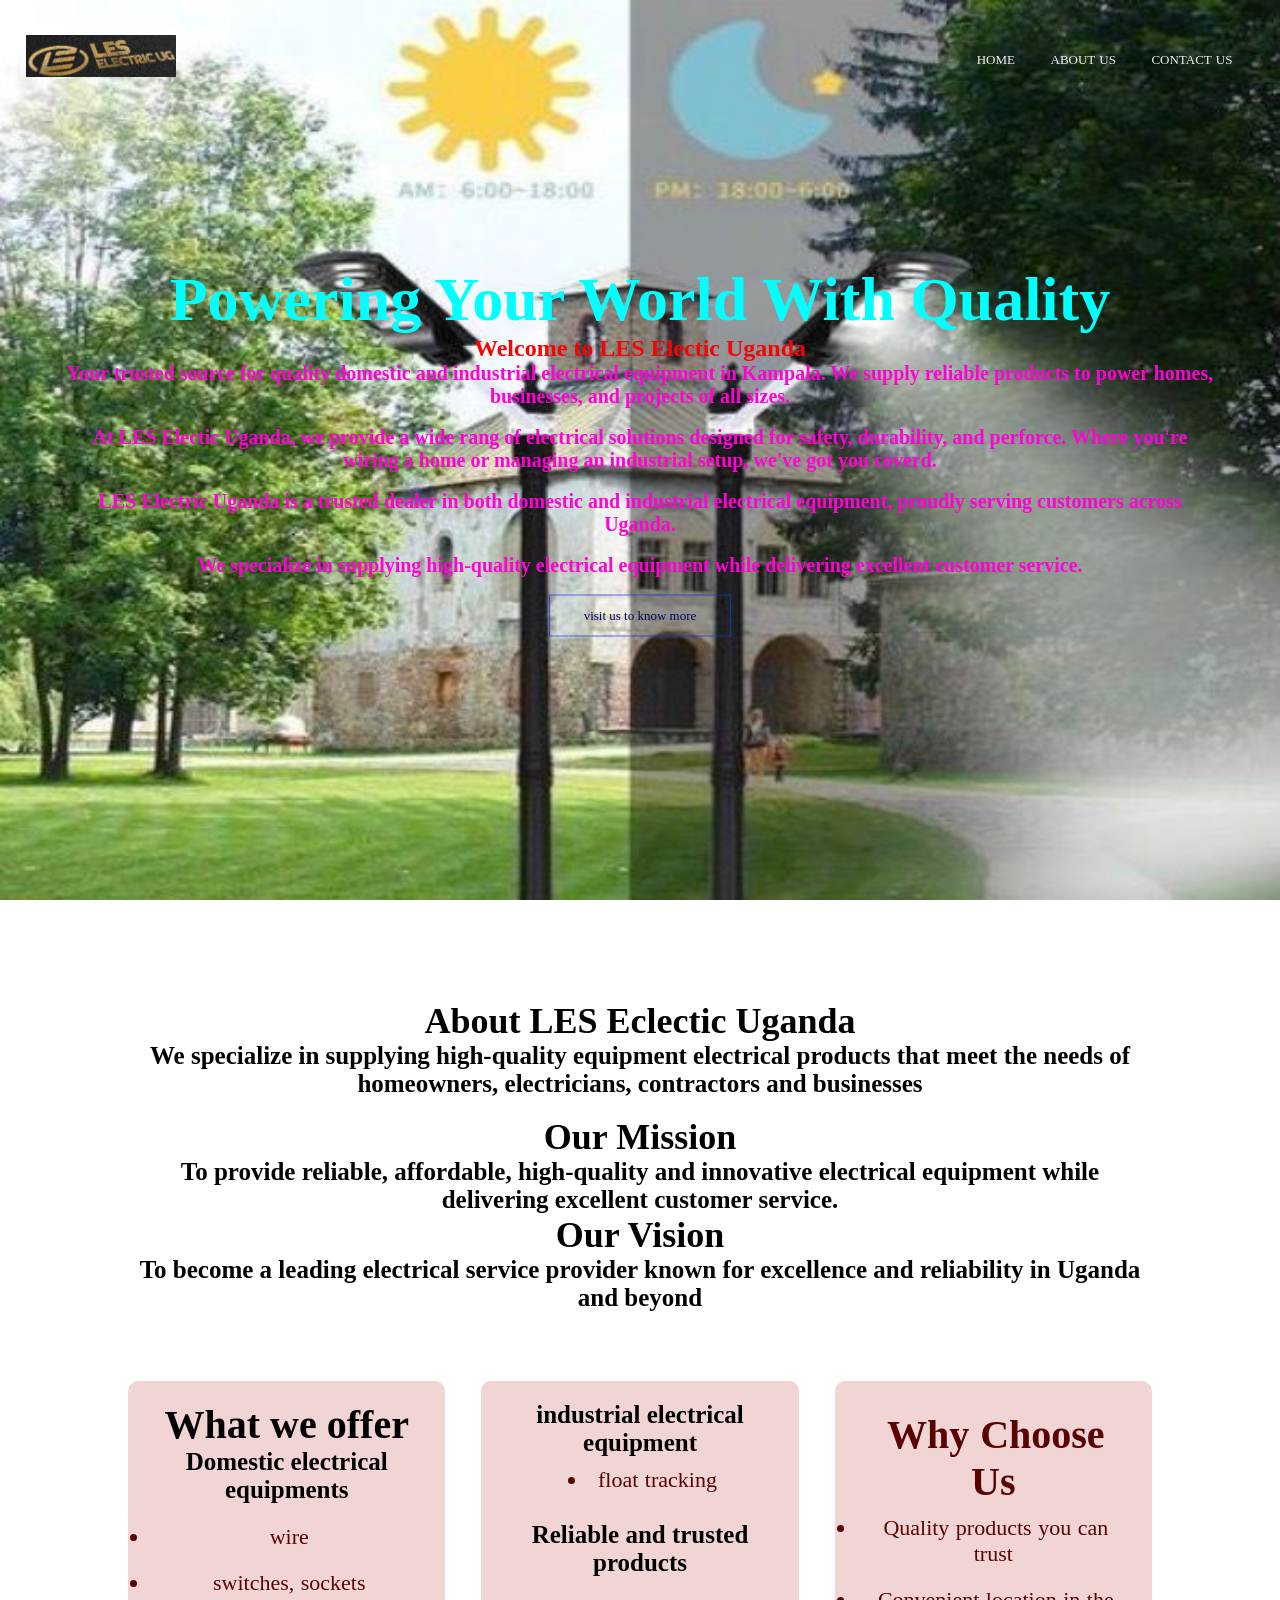
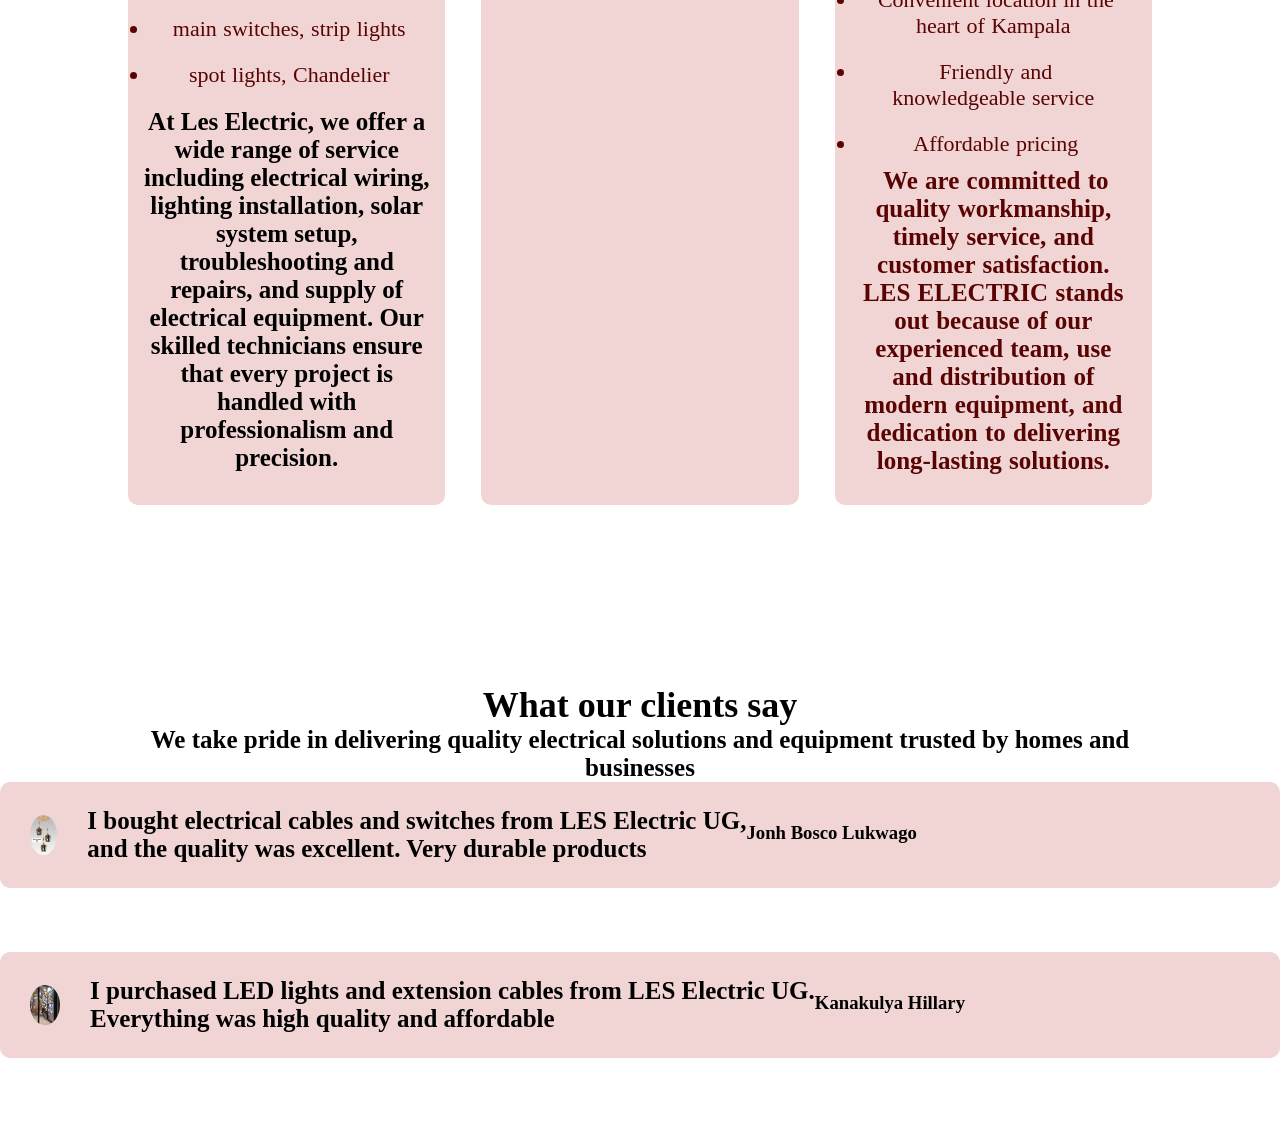
<file: index.html>
<!DOCTYPEhtml>
<html lang ="en">
    <Head>
        <title>LES_ELECTRIC</title>
        <link rel="stylesheet" href="CSS/lescss.css">
<meta name="author" content="EDWIN">
<meta name="description" content="Les electric">
    </head>
<body>
   <section class="header">
    <nav>
        <a href="index.html"><img src="WhatsApp Image 2026-04-28 at 13.42.05.jpeg"></a>
        <div class="nav-links">
            <ul>
                <li><a href="./less_electric.html">HOME</a></li>
                <li><a href="About.html">ABOUT US</a></li>
                <li><a href="Contact.html">CONTACT US</a></li>
            </ul>
        
         
    </nav>
    <div class="text-box">
        <!-img src="6.jpeg">
        <h1>Powering Your World With Quality</h1>
        <h2>Welcome to LES Electic Uganda</h2>
        <p>Your trusted source for quality domestic and industrial electrical equipment in Kampala.
        We supply reliable products to power homes, businesses, and projects of all sizes. </p><br>
        <p>At LES Electic Uganda, we provide a wide rang of electrical solutions designed for safety, durability, and perforce. Where you're wiring a home or managing an industrial setup, we've got you coverd.</p><br>
        <p>LES Electric Uganda is a trusted dealer in both domestic and industrial electrical equipment, proudly serving customers across Uganda.</p><br>
        <p>We specialize in supplying high-quality electrical equipment while delivering excellent customer service.</p><br>
        <a href="www.http://jiji.ug/shop/leselectric.com" class="hero-btn">visit us to know more</a>
    </div>

    
   </section>

    <!---------------ABOUT US-------->
    <section class="ABOUT-US">
          <h1>About LES Eclectic Uganda</h1>
        <p>We specialize in supplying high-quality equipment electrical products that meet the needs of homeowners, electricians, contractors and businesses</p><br>
        <h1>Our Mission</h1>
        <p>To provide reliable, affordable, high-quality and innovative electrical equipment while delivering excellent customer service.</p>
        <h1>Our Vision</h1>
        <p>To become a leading electrical service provider known for excellence and reliability in Uganda and beyond</p>
        <br>

        <div class="offer">
            <div class="offer-col">
                <h4>What we offer</h4>
                <h5>Domestic electrical equipments</h5>
                <ul>
                 <li>wire</li>
                 <li>switches, sockets</li>
                 <li>main switches, strip lights</li>
                 <li>spot lights, Chandelier</li>
                </ul>
                <p>At Les Electric, we offer a wide range of service including electrical wiring, lighting installation, solar system setup, troubleshooting and repairs, and supply of electrical equipment. Our skilled technicians ensure that every project is handled with professionalism and precision.</p>

            </div>

            <div class="offer-col">
                <h5>industrial electrical equipment</h5>
              <li>float tracking</li>
              <br><h5>Reliable and trusted products</h5>
            </div>

            <div class="offer-col">
                <ul>
             <h4>Why Choose Us </h4>
             <li>Quality products you can trust</li>
             <li>Convenient location in the heart of Kampala</li>
             <li>Friendly and knowledgeable service</li>
             <li>Affordable pricing</li>
             <p>We are committed to quality workmanship, timely service, and customer satisfaction. LES ELECTRIC stands out because of our experienced team, use and distribution of modern equipment, and dedication to delivering long-lasting solutions.</p>
                </ul>
            </div>


         
        </div>
    

    </section>

    

        <!--------testimonials------->
    <section>
         <div class="testimonial">
             <h1>What our clients say</h1>
        <p>We take pride in delivering quality electrical solutions and equipment trusted by homes and businesses </p>
        </div>
        
            <div class="testimonial-col">
                <img src="3.jpeg">
                <p>I bought electrical cables and switches from LES Electric UG,<br> and the quality was excellent. Very durable products</p>
                <h3>Jonh Bosco Lukwago</h3>
            
            </div> 
            
             <div class="testimonial-col">
                <img src="7.jpeg">
                <p>I purchased LED lights and extension cables from LES Electric UG.<br> Everything was high quality and affordable</p>
                <h3>Kanakulya Hillary</h3>
            
            </div>  
        </div>



    </section>
</body>
</html>
</file>
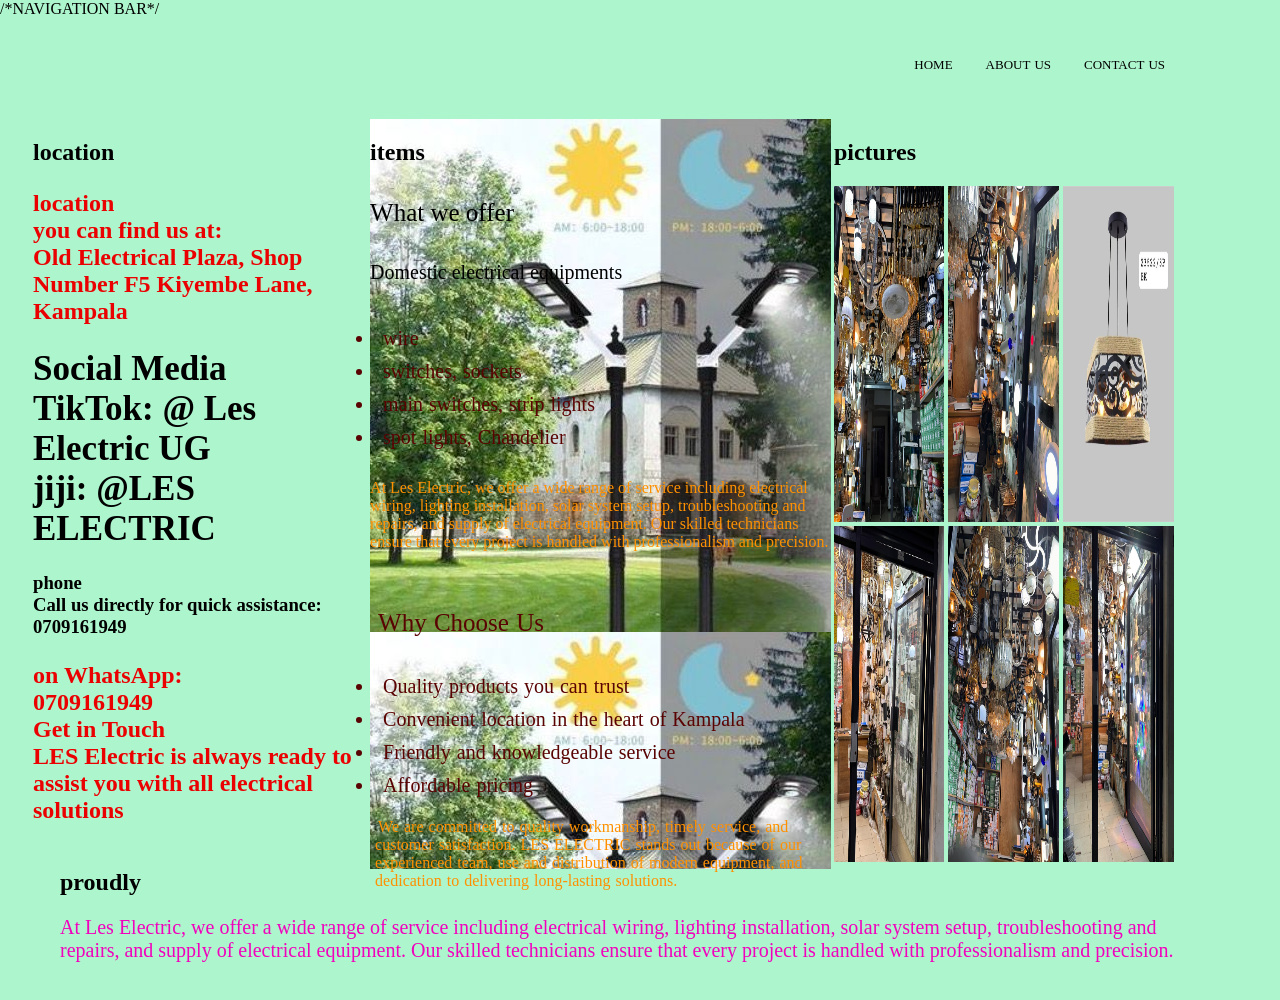
<file: About.html>
<!DOCTYPE html>
<html lang="en">
<head>
    <title>Les Electric</title>
    <link rel="stylesheet" href="CSS/les.css">
</head>
<body>
<div class="container">
    /*NAVIGATION BAR*/
    <div class="navigation">
         <div class="nav-links">
            <ul>
                <li><a href="./index.html">HOME</a></li>
                <li><a href="About.html">ABOUT US</a></li>
                <li><a href="./Contact.html">CONTACT US</a></li>
            </ul>
    </div>
    <div id="left_side"><h2>location</h2>
    <p>location<br> you can find us at:<br> Old Electrical Plaza, Shop Number F5 Kiyembe Lane, Kampala </p>
           <h1>Social Media<br>TikTok: @ Les Electric UG<br>jiji: @LES ELECTRIC</h1>
            <h3>phone<br>Call us directly for quick assistance:<br>0709161949<br></h3>
            <p>on WhatsApp:<br>0709161949<br>Get in Touch<br>LES Electric is always ready to assist you with all electrical solutions</p>
    </div>
    <div id="main-content"><h2>items</h2>
          <h4>What we offer</h4>
                <h5>Domestic electrical equipments</h5>
                <ul>
                 <li>wire</li>
                 <li>switches, sockets</li>
                 <li>main switches, strip lights</li>
                 <li>spot lights, Chandelier</li>
                </ul>
                <p>At Les Electric, we offer a wide range of service including electrical wiring, lighting installation, solar system setup, troubleshooting and repairs, and supply of electrical equipment. Our skilled technicians ensure that every project is handled with professionalism and precision.</p>

                 <ul>
             <h4>Why Choose Us </h4>
             <li>Quality products you can trust</li>
             <li>Convenient location in the heart of Kampala</li>
             <li>Friendly and knowledgeable service</li>
             <li>Affordable pricing</li>
             <p>We are committed to quality workmanship, timely service, and customer satisfaction. LES ELECTRIC stands out because of our experienced team, use and distribution of modern equipment, and dedication to delivering long-lasting solutions.</p>
                </ul>
    </div>

    <div id="right-side"><h2>pictures</h2>
     <img src="images/4.jpeg">
      <img src="5.jpeg">
       <img src="1.jpeg">
      <img src="8.jpeg">
       <img src="6.jpeg">
       <img src="7.jpeg">
    </div>
    <div id="footer"><h2>proudly</h2>
    <p>At Les Electric, we offer a wide range of service including electrical wiring, lighting installation, solar system setup, troubleshooting and repairs, and supply of electrical equipment. Our skilled technicians ensure that every project is handled with professionalism and precision.</p>
    </div>
</div>
    
</body>
</html>
</file>
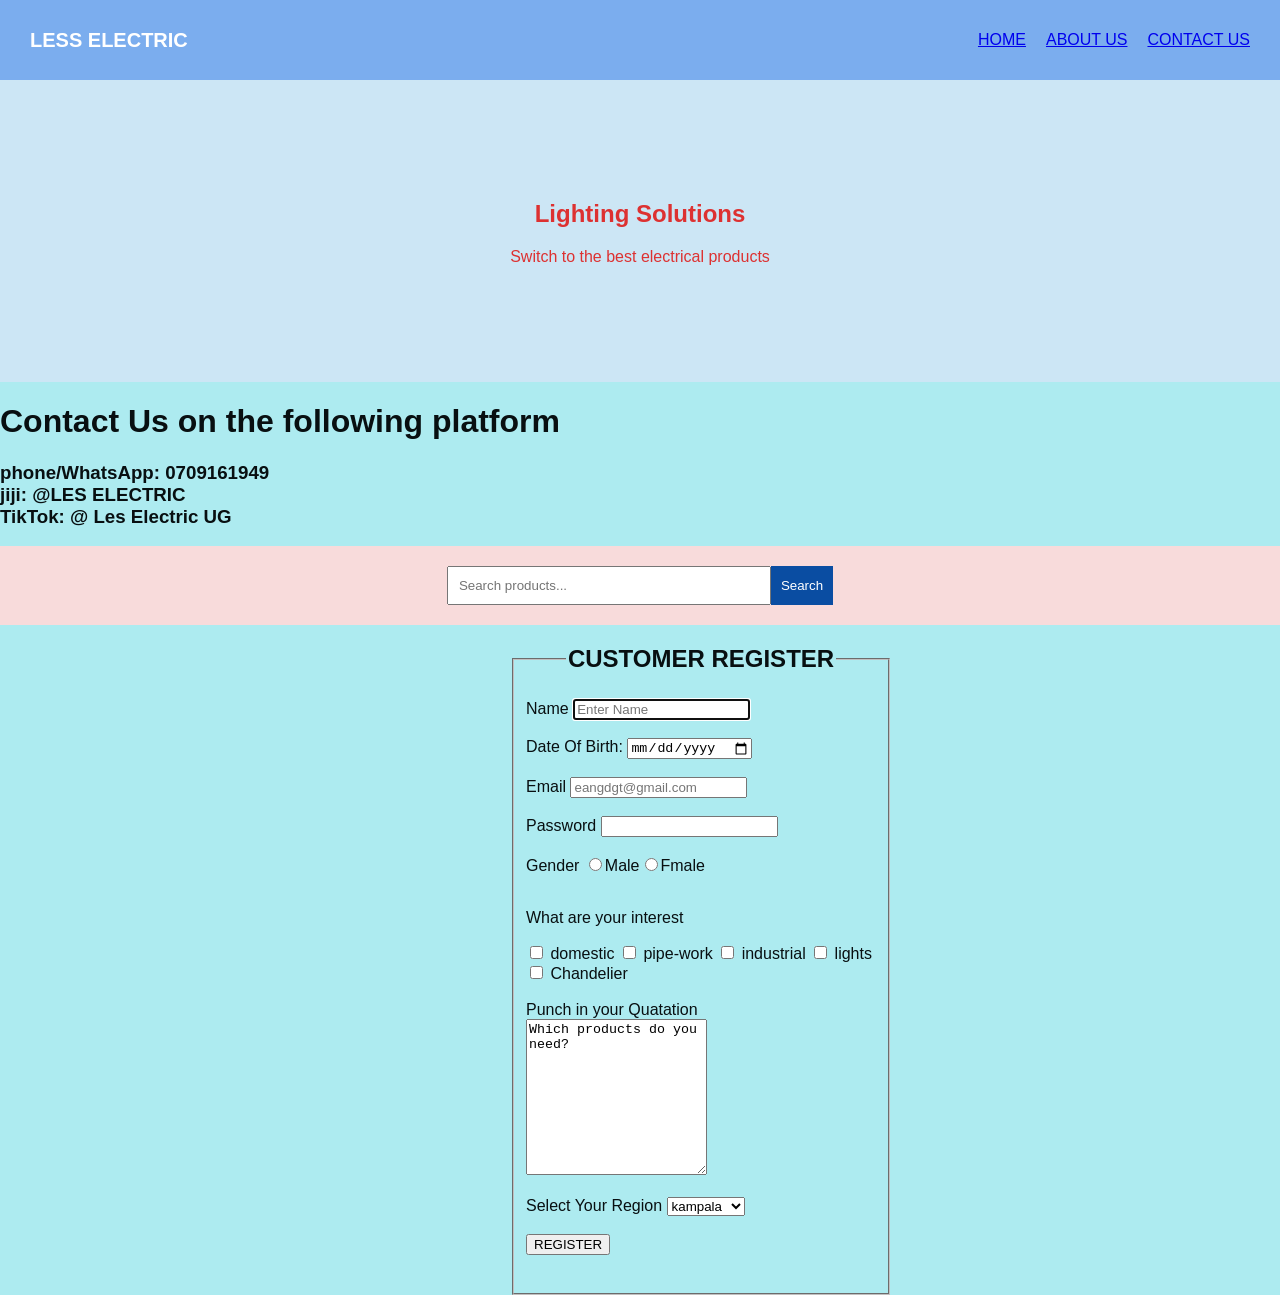
<file: Contact.html>
<!DOCTYPE html>
<html lang="en">
<head>
    
    <meta charset="UTF-8">
    <meta name="viewport" content="width=device-width, initial-scale=1.0">
    <title>Less Electric</title>
    <link rel="stylesheet" href="CSS/cole.css">
</head>
<body>

    <!-- Header -->
    <header>
        <div class="logo">LESS ELECTRIC</div>
        <nav>
            <ul>
                <li><a href="./index.html">HOME</a></li>
                <li><a href="About.html">ABOUT US</a></li>
                <li><a href="Contact.html">CONTACT US</a></li>
            </ul>
        </nav>
    </header>

    <!-- Hero Section -->
    <section class="hero">
        <h1>Lighting Solutions</h1>
        <p>Switch to the best electrical products</p>
    </section>
<h1>Contact Us on the following platform</h1>
            <h3>phone/WhatsApp: 0709161949<br>jiji: @LES ELECTRIC<br>TikTok: @ Les Electric UG</h3>
    <!-- Search Bar -->
    <section class="search">
        <input type="text" placeholder="Search products...">
        <button>Search</button>
    </section>

    





   <fieldset>
<style>
fieldset{
width:350px;
height:650px;
margin-left:40%;

}
.mydsec{
    display:block;
    margin-left:10px
}
</style>
<legend style="text-align:center"><h2>CUSTOMER REGISTER</h2></legend>
<label for="fname">Name</label>
<input type="text" id="fname" name="name" value="" autofocus required="requred" placeholder="Enter Name"><br><br> 

<label for="dob">Date Of Birth:</label>
<input type="date" id="fbod" name="bdate" value="" autofocus required="requred"><br><br>

<label for="em">Email</label>
<input type="email" id="em" name="email" value="" autofocus required="requred" placeholder="eangdgt@gmail.com"><br><br>

<label for="pw">Password</label>
<input type="password" id="pw" name="password" value="" autofocus required="requred"><br><br>

<label for="gd">Gender</label>
<input type="radio" id="gd" name="gender">Male<input type="radio" name="gender">Fmale<br><br>

<p>What are your interest</p>
<input type="checkbox" id="tw" name="chk1" value="domestic">
<label for="tw">domestic</label>

<input type="checkbox" id="fb" name="chk2" value="pipe">
<label for="fb">pipe-work</label>

<input type="checkbox" id="ig" name="chk3" value="industrial">
<label for="ig">industrial</label>

<input type="checkbox" id="tk" name="chk4" value="lights">
<label for="tk">lights</label>

<input type="checkbox" id="sc" name="chk5" value="Chandelier">
<label for="sc">Chandelier</label>
<br><br>

<label for="desciption" class="mydesc" required="required">Punch in your Quatation</label><br>
<textarea cols="20" rows="10 maxlength="49" id="description">Which products do you need?</textarea>
<br><br>

<label for="region">Select Your Region</label>
<select id="country">
    <option value="Kampala">kampala</option>
    <option value="Banda">Banda</option>
    <option value="Mukono">mukono</option>
    <option value="Kyengela">Kyengela</option>
    <option value="Ndeje">Ndeje</option>
    <option value="Jinja">Jinja</option>
    <option value="Fortport">Fortport</option>
    <option value="kasese">kasese</option>
    <option value="Arua">Arua</option>
</select><br><br>

<input type="submit" name="submit" value="REGISTER">



</body>
</html>
</file>
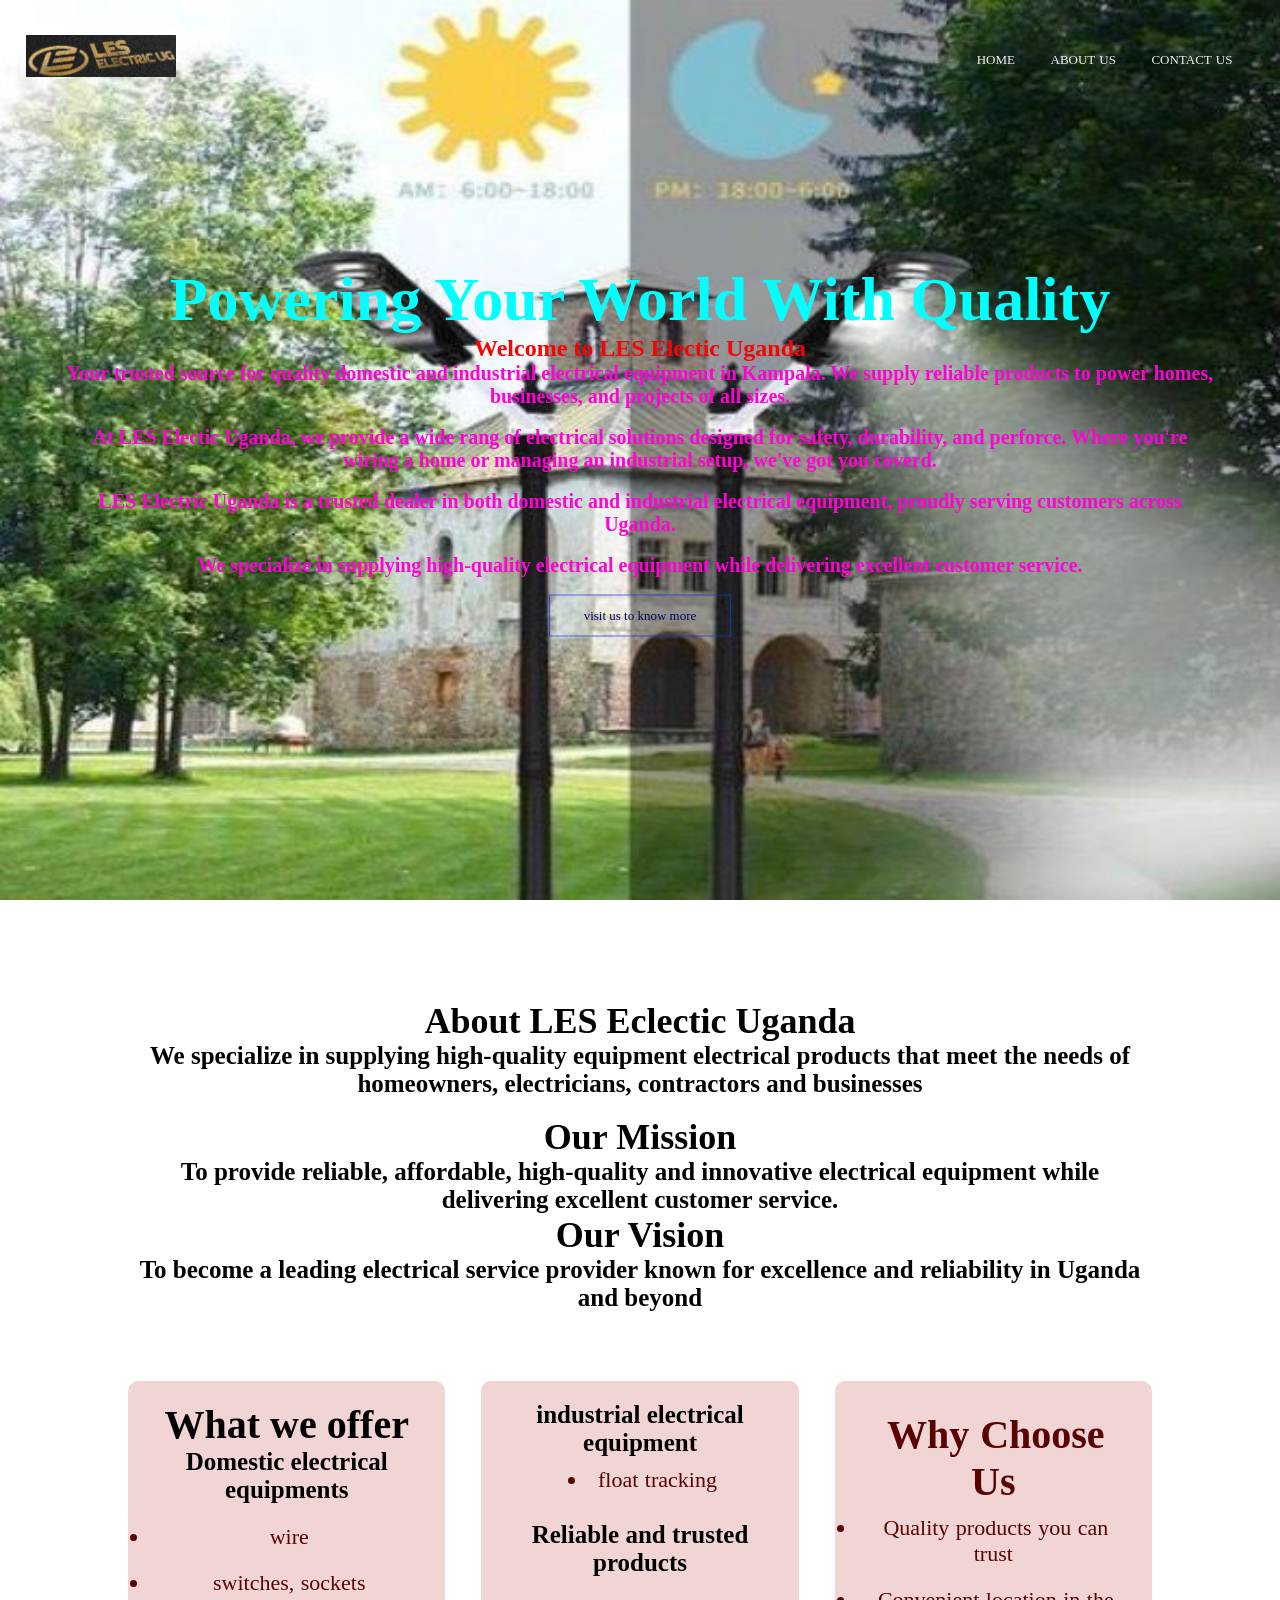
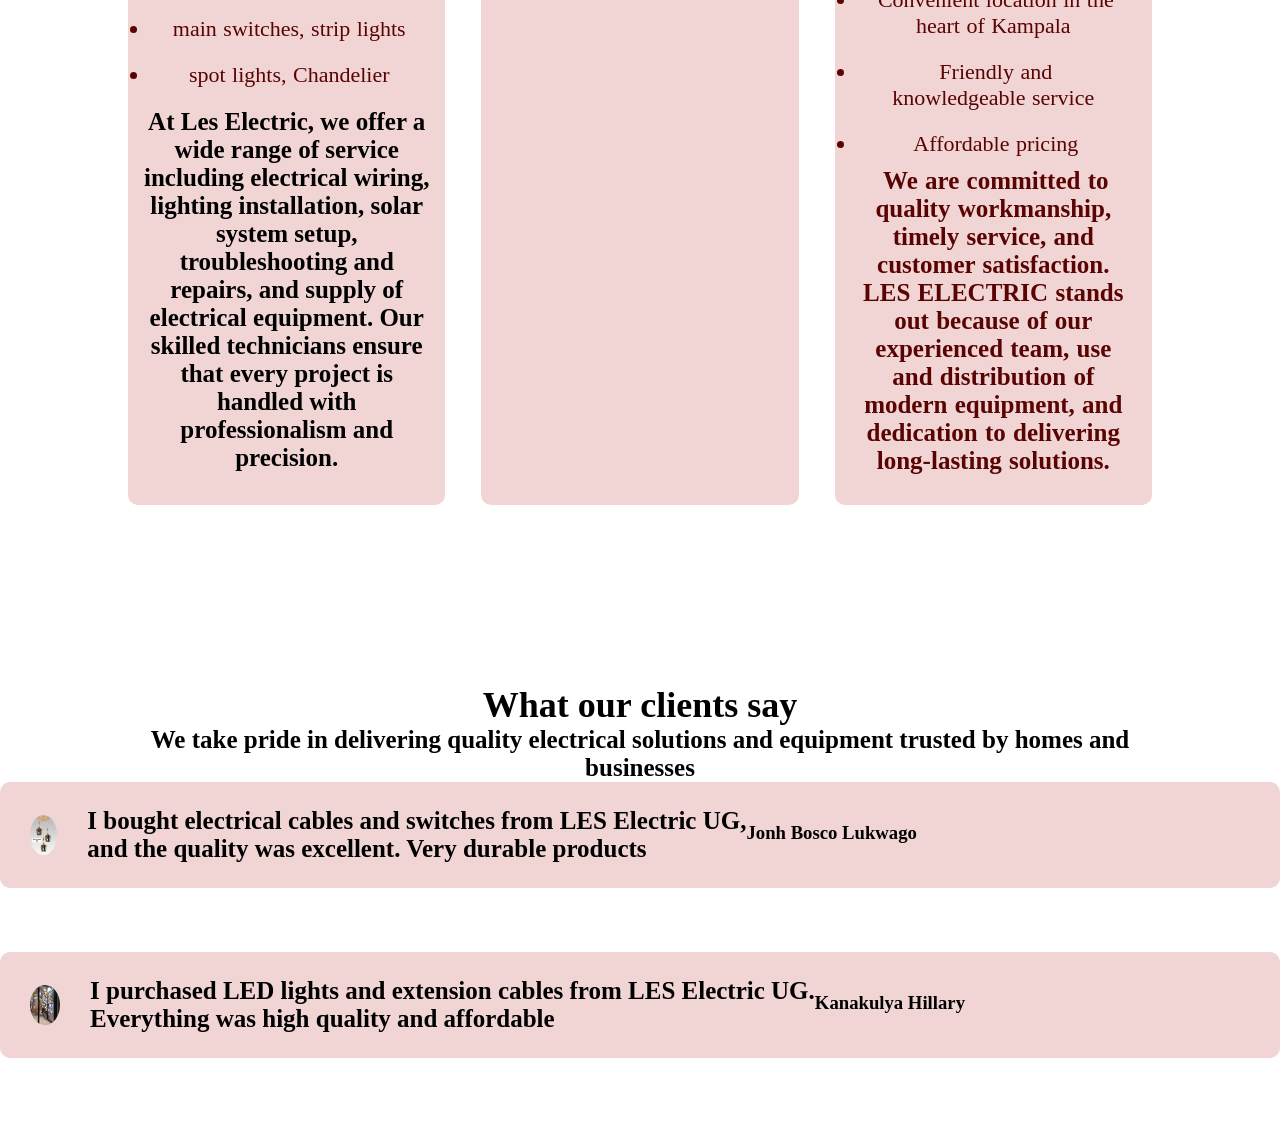
<file: less_electric.html>
<!DOCTYPEhtml>
<html lang ="en">
    <Head>
        <title>LES_ELECTRIC</title>
        <link rel="stylesheet" href="CSS/lescss.css">
<meta name="author" content="EDWIN">
<meta name="description" content="Les electric">
    </head>
<body>
   <section class="header">
    <nav>
        <a href="index.html"><img src="WhatsApp Image 2026-04-28 at 13.42.05.jpeg"></a>
        <div class="nav-links">
            <ul>
                <li><a href="./index.html">HOME</a></li>
                <li><a href="About.html">ABOUT US</a></li>
                <li><a href="Contact.html">CONTACT US</a></li>
            </ul>
        
         
    </nav>
    <div class="text-box">
        <!-img src="6.jpeg">
        <h1>Powering Your World With Quality</h1>
        <h2>Welcome to LES Electic Uganda</h2>
        <p>Your trusted source for quality domestic and industrial electrical equipment in Kampala.
        We supply reliable products to power homes, businesses, and projects of all sizes. </p><br>
        <p>At LES Electic Uganda, we provide a wide rang of electrical solutions designed for safety, durability, and perforce. Where you're wiring a home or managing an industrial setup, we've got you coverd.</p><br>
        <p>LES Electric Uganda is a trusted dealer in both domestic and industrial electrical equipment, proudly serving customers across Uganda.</p><br>
        <p>We specialize in supplying high-quality electrical equipment while delivering excellent customer service.</p><br>
        <a href="www.http://jiji.ug/shop/leselectric.com" class="hero-btn">visit us to know more</a>
    </div>
    
   </section>

    <!---------------ABOUT US-------->
    <section class="ABOUT-US">
          <h1>About LES Eclectic Uganda</h1>
        <p>We specialize in supplying high-quality equipment electrical products that meet the needs of homeowners, electricians, contractors and businesses</p><br>
        <h1>Our Mission</h1>
        <p>To provide reliable, affordable, high-quality and innovative electrical equipment while delivering excellent customer service.</p>
        <h1>Our Vision</h1>
        <p>To become a leading electrical service provider known for excellence and reliability in Uganda and beyond</p>
        <br>

        <div class="offer">
            <div class="offer-col">
                <h4>What we offer</h4>
                <h5>Domestic electrical equipments</h5>
                <ul>
                 <li>wire</li>
                 <li>switches, sockets</li>
                 <li>main switches, strip lights</li>
                 <li>spot lights, Chandelier</li>
                </ul>
                <p>At Les Electric, we offer a wide range of service including electrical wiring, lighting installation, solar system setup, troubleshooting and repairs, and supply of electrical equipment. Our skilled technicians ensure that every project is handled with professionalism and precision.</p>

            </div>

            <div class="offer-col">
                <h5>industrial electrical equipment</h5>
              <li>float tracking</li>
              <br><h5>Reliable and trusted products</h5>
            </div>

            <div class="offer-col">
                <ul>
             <h4>Why Choose Us </h4>
             <li>Quality products you can trust</li>
             <li>Convenient location in the heart of Kampala</li>
             <li>Friendly and knowledgeable service</li>
             <li>Affordable pricing</li>
             <p>We are committed to quality workmanship, timely service, and customer satisfaction. LES ELECTRIC stands out because of our experienced team, use and distribution of modern equipment, and dedication to delivering long-lasting solutions.</p>
                </ul>
            </div>


         
        </div>
    

    </section>

    

        <!--------testimonials------->
    <section>
         <div class="testimonial">
             <h1>What our clients say</h1>
        <p>We take pride in delivering quality electrical solutions and equipment trusted by homes and businesses </p>
        </div>
        
            <div class="testimonial-col">
                <img src="3.jpeg">
                <p>I bought electrical cables and switches from LES Electric UG,<br> and the quality was excellent. Very durable products</p>
                <h3>Jonh Bosco Lukwago</h3>
            
            </div> 
            
             <div class="testimonial-col">
                <img src="7.jpeg">
                <p>I purchased LED lights and extension cables from LES Electric UG.<br> Everything was high quality and affordable</p>
                <h3>Kanakulya Hillary</h3>
            
            </div>  
        </div>



    </section>
</body>
</html>
</file>
<file: CSS/lescss.css>
*{
    margin: 0;
    padding: 0;
}
.header{ 
    min-height: 100vh;
    width: 100%;
    background-image: url(../19.jpeg);
    background-position: center;
    background-size: 100% 100%;
    background-repeat: no-repeat;
}
img {
    margin: auto;
}
nav{
    display: flex;
    padding: 2%;
    justify-content: space-between;
    align-items: center;

}
nav img{
    width: 150px;

}
.nav-links{
    flex: 1;
    text-align: right; 
}
.nav-links ul li{
    list-style: none;
    display: inline-block;
    padding: 8px 12px;
    position: relative;
}
.nav-links ul li a{
    color: rgb(240, 237, 237);
    text-decoration: none;
    font-size:13px;

}
.nav-links ul li ::after{
    content: '';
    width: 0%;
    height: 2px;
    background: #f44336;
    display: block;
    margin: auto;
    transition: 0.5s;
}
.nav-links ul li :hover::after{
    width: 100%;

}
.text-box{
    width: 90%;
    color: rgb(247, 4, 4);
    position: absolute;
    top: 50%;
    left: 50%;
    transform: translate(-50%,-50%);
    text-align: center;
}
.text-box h1{
    font-size: 62px;
    color: aqua;
}
.text-box p{
    font-size: 20px;
    color: rgb(255, 2, 213);

    
}
.hero-btn{
    display: inline-block;
    text-decoration: none;
    color: rgb(4, 4, 88);
    border: 1px solid #0d3be0b3;
    padding: 12px 34px;
    font-size: 13px;
    background: transparent;
    position: relative;
    cursor: pointer;
}
.hero-btn:hover{
    border: 1px solid #00d323b3;
    background: #f44336;
    transition: 1s;
}
/*-----------ABOUT US--------*/
.ABOUT-US{
    width: 80%;
    margin: auto;
    text-align: center;
    padding-top: 100px;
}
h1{
    font-size: 36px;
    font-weight: 600;
}
ul{
    color: #5a0303;
    font-size: 22px;
    font-weight: 300;
    padding: 10px;
    word-spacing: 1px;
    text-indent: 5px;
}
li{
    color: #5a0303;
    font-size: 22px;
    font-weight: 300;
    padding: 10px;
    word-spacing: 1px;
    text-indent: 5px;
}
h4{
    font-size: 40px;
    font-weight: 650;
}
h5{
    font-size: 25px;
    font-weight: 620;
}
.offer{
    margin-top: 5%;
    display: flex;
    justify-content: space-between;
}
.offer-col{
    flex-basis: 31%;
    background: #f1d5d5;
    border-radius: 10px;
    margin-bottom: 5%;
    padding: 20px 12px;
    box-sizing: border-box;
    transition: 0.5s;
}
.offer-col:hover{
    color: rgb(109, 170, 170);
box-shadow: 0 0 30px 0px rgba(5, 5, 5, 0.2);

}
p{
    font-size: 25px;
    font-weight: 620;
}

/*---------testimonials-----*/
.testimonial{
    width:80% ;
    margin: auto;
    padding-top: 10%;
    text-align: center;

}
.testimonial-col{
    flex-basis: 44%;
    border-radius: 10px;
    margin-bottom: 5%;
    text-align: left;
    background: #f1d5d5;
    padding: 25px;
    cursor: pointer;
    display: flex;
}
.testimonial-col img{
    height: 40px;
    margin-left: 5px;
    margin-right: 30px;
    border-radius: 50%;
}
.testimonial-col p{
    padding: 0;
}
.testimonial-col h3{
margin-top: 15px;
text-align: left;
}
</file>
<file: CSS/les.css>
/* the whole body*/
body {
    background-color: aquamarine;
    margin: 0;
    padding: 0;
}
*{ box-sizing: border-box;}
/*the outer layer*/
.container{
    background-color: rgb(173, 245, 205);
    border: transparent;
    height: 1000px;
}
/*navigation menu*/
.navigation{
border:transparent;
height: 20px;
width: 90%;
margin-top: 10px;

margin-left: 30px;
}
#left_side{
    border: transparent;
    width: 29%;
    height: 750px;
    margin-left: 3px;
    margin-top: 10px;
    float: left;

}
#right-side img{
    width: 32%;
    height: 336px;
    
}
#main-content{
    border: transparent;
    width: 40%;
    height: 750px;
    margin-left: 3px;
    margin-top: 10px;
    float: left;
     background-image: url(../19.jpeg);

}
#right-side{
     border: transparent;
    width: 30%;
    height: 750px;
    margin-left: 3px;
    margin-top: 10px;
    float: left;

}
#footer{
    border: transparent;
    height: 70px;
    margin-left: 30px;
    margin-top: 30px;
    margin-right: 30;
    clear: both;
}
h1{
    font-size: 35px;
    font-weight: 600;
}
ul{
    color: #5a0303;
    font-size: 20px;
    font-weight: 250;
    padding: 5px;
    word-spacing: 1px;
    text-indent: 3px;
}
li{
    color: #5a0303;
    font-size: 20px;
    font-weight: 250;
    padding: 5px;
    word-spacing: 1px;
    text-indent: 3px;
}
h4{
    font-size: 25px;
    font-weight: 350;
}
h5{
    font-size: 20px;
    font-weight: 320;
    
}
p{
    font-size: 16px;
    font-weight: 320;
    color: rgb(255, 145, 0); 
}
#footer p{
     font-size: 20px;
    font-weight: 320;
    color: rgb(241, 0, 189); 
}
.nav-links{
    flex: 1;
    text-align: right; 
}
.nav-links ul li{
    list-style: none;
    display: inline-block;
    padding: 8px 12px;
    position: relative;
}
.nav-links ul li a{
    color: black;
    text-decoration: none;
    font-size:13px;

}
.nav-links ul li ::after{
    content: '';
    width: 0%;
    height: 2px;
    background: #f44336;
    display: block;
    margin: auto;
    transition: 0.5s;
}
.nav-links ul li :hover::after{
    width: 100%;
}
#left_side p{
 font-size: 24px;
    font-weight: 600;
    color: rgb(235, 0, 0);    
}
</file>
<file: CSS/cole.css>
body {
    margin: 0;
    font-family: Arial, sans-serif;
    color: #080f11;
    background-color: rgb(173, 235, 240);
}

/* Header */
header {
    display: flex;
    justify-content: space-between;
    align-items: center;
    background: #7badee;
    color: white;
    padding: 15px 30px;
}

.logo {
    font-weight: bold;
    font-size: 20px;
}

nav ul {
    list-style: none;
    display: flex;
    gap: 20px;
}

nav li {
    cursor: pointer;
}


/* Hero */
.hero {
    background: #cce6f5;
    background-size: cover;
    color: rgb(221, 49, 49);
    text-align: center;
    padding: 100px 20px;
}

/* Search */
.search {
    display: flex;
    justify-content: center;
    padding: 20px;
    background: #f8dbdb;
}

.search input {
    padding: 10px;
    width: 300px;
}

.search button {
    padding: 10px;
    background: #0a4da2;
    color: white;
    border: none;
}

/* About */
.about {
    padding: 40px;
    text-align: center;
}
</file>
